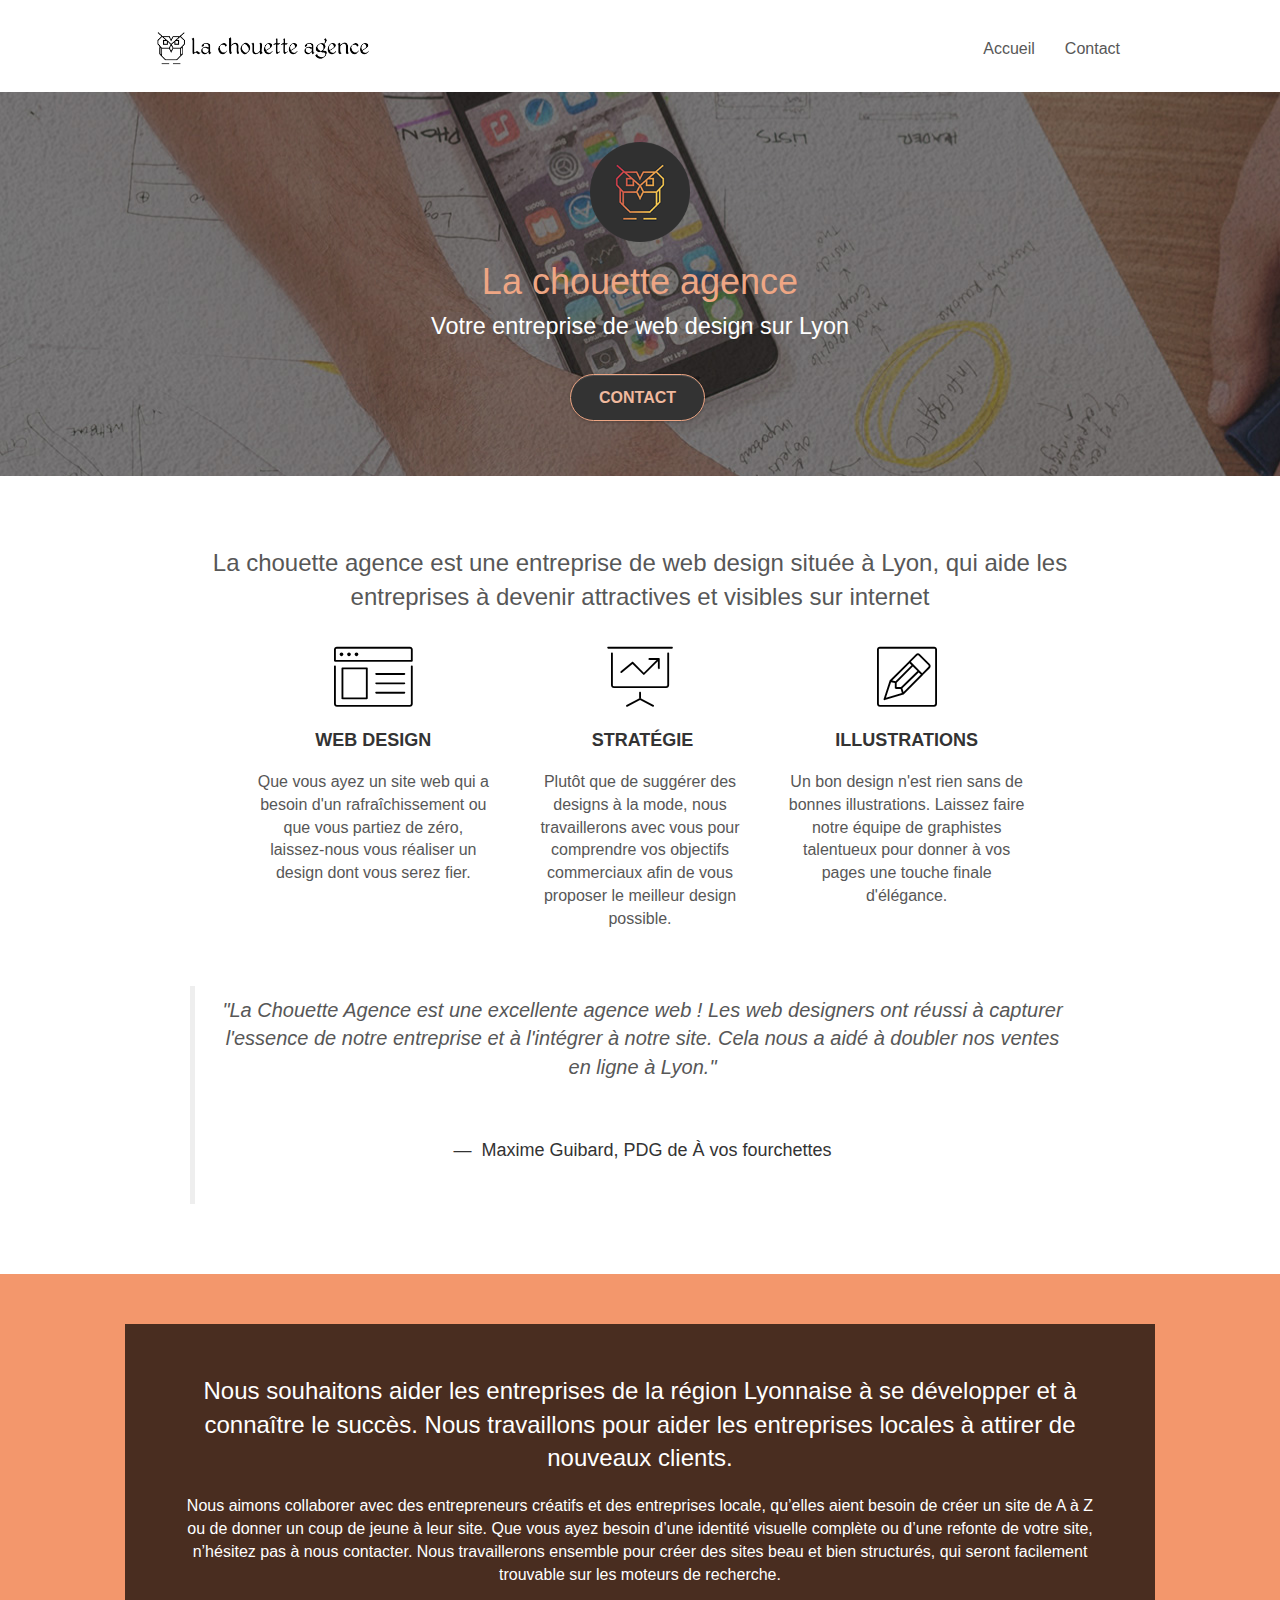
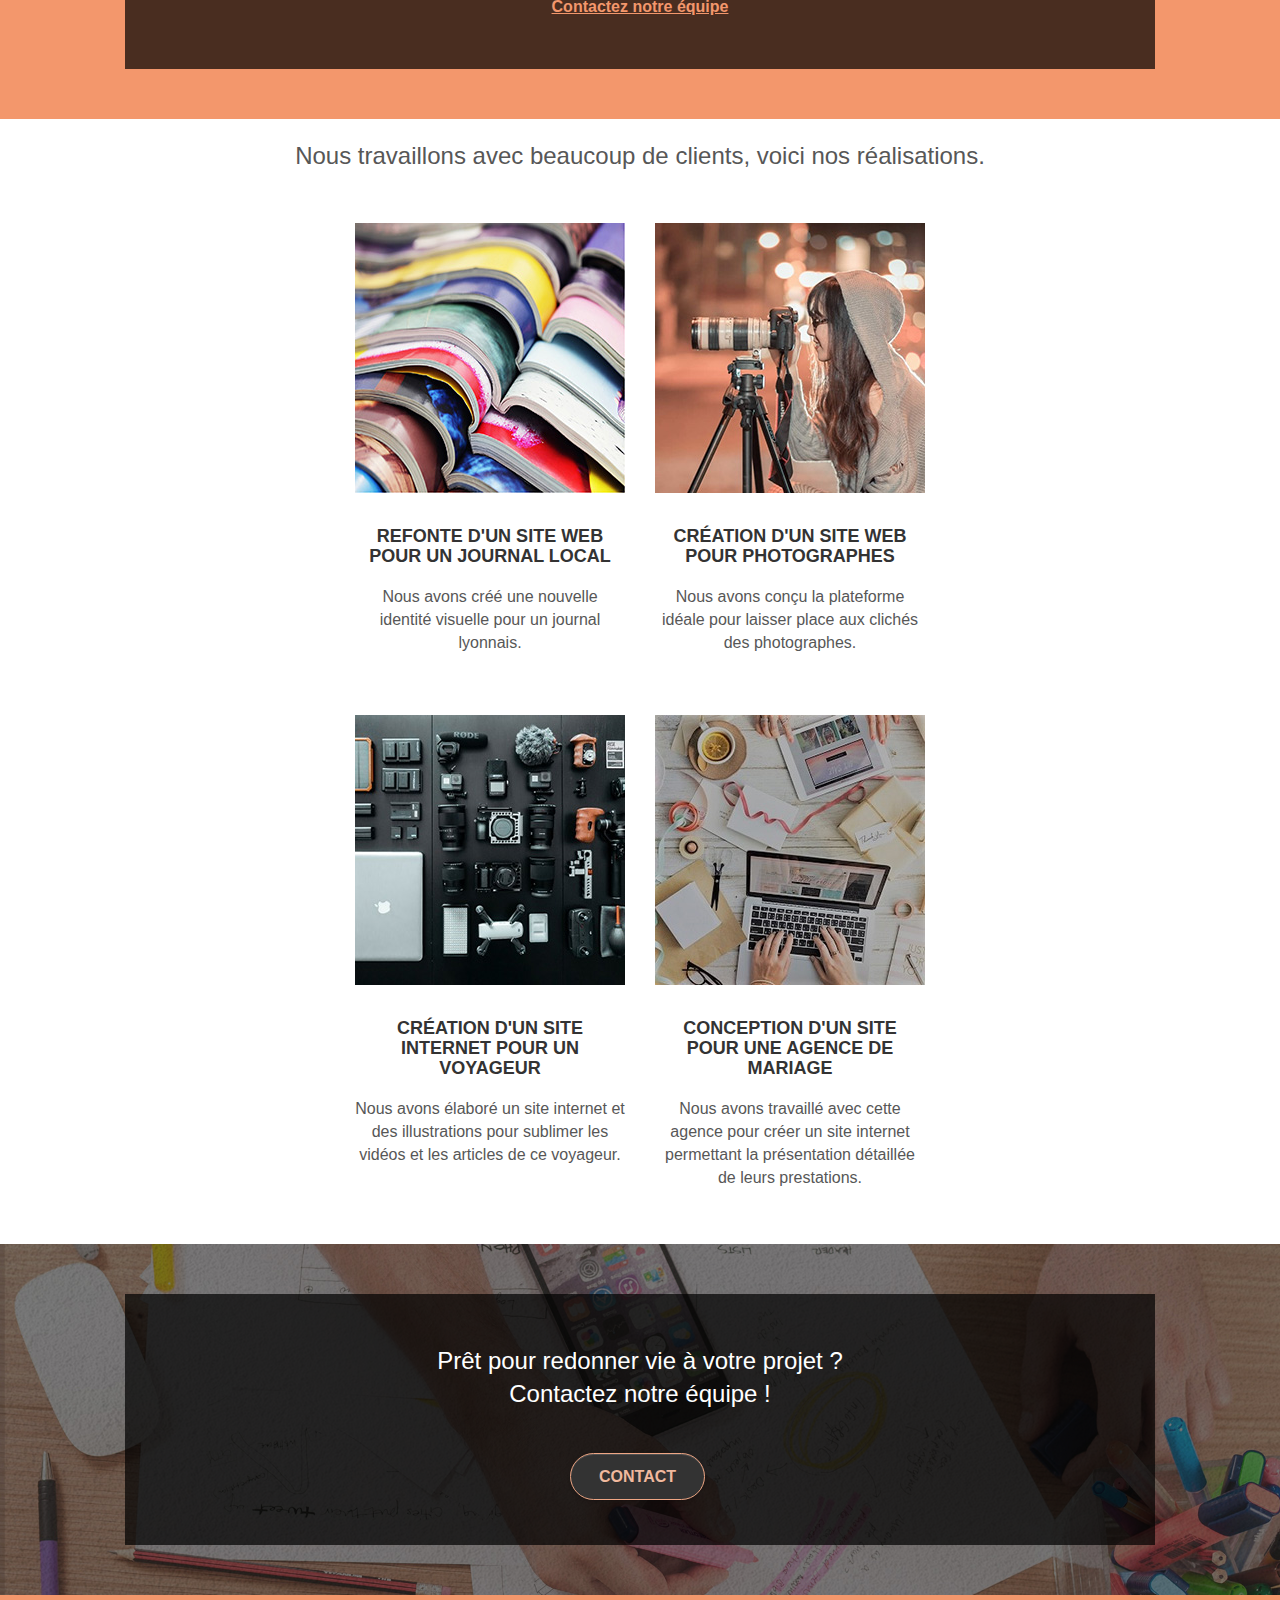
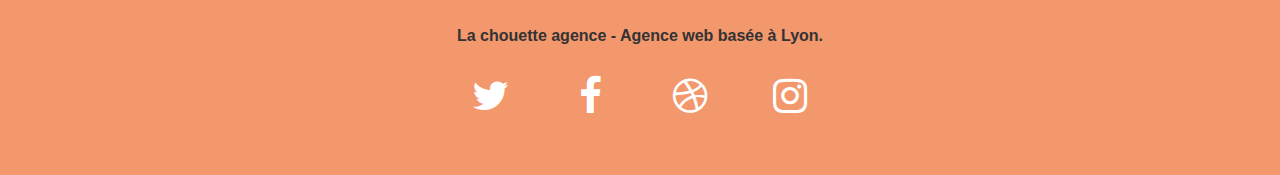
<file: index.html>
<!doctype html>
<html lang="fr">
<head>
    <meta charset="utf-8">
    <meta name="description" content="Votre entreprise web design à lyon - La Chouette Agence vous apporte son expertise en web design pour vos projets ux-ui">
    <meta name="viewport" content="width=device-width, initial-scale=1.0, viewport-fit=cover">
    <link rel="shortcut icon" type="image/png" href="favicon.jpg">  
	<link rel="stylesheet" type="text/css" href="./css/bootstrap.css">
	<link rel="stylesheet" type="text/css" href="style.css">
	<link rel="stylesheet" type="text/css" href="./css/font-awesome.css">
	<link rel="stylesheet" type="text/css" href="./css/et-line.css"> 
    <title>La chouette agence - Entreprise de web design à Lyon</title>
</head>
<body>
	<header>
		<nav class="navbar row">
			<div class="navbar-header">
				<a class="navbar-brand" href="index.html">
					<img src="img/la-chouette-agence.png" alt="Logo La Chouette Agence" height="40" /></a>
					<button id="nav-toggle" type="button" class="ui-navbar-toggle navbar-toggle" data-toggle="collapse" data-target=".navbar-1">
					<span class="sr-only">Menu de navigation</span>
					<span class="icon-bar"></span>
					<span class="icon-bar"></span>
					<span class="icon-bar"></span>
				</button>
			</div>
			<div class="collapse navbar-collapse navbar-1 special-dropdown-nav">
				<ul class="site-navigation nav navbar-nav">
					<li>
						<a href="index.html">Accueil</a>
					</li>
					<li>
						<a href="contact.html">Contact</a>
					</li>
				</ul>
			</div>
		</nav>
	</header>
	<div class="bloc bgc-dark-slate-blue bg-banniere d-bloc bg-t-edge bloc-bg-texture texture-paper b-parallax" id="bloc-1-hero">
		<div class="container bloc-lg">
			<div class="row tight-width-whitespace">
				<div class="col-sm-12">
					<img src="img/logo-la-chouette-agence.png" class="center-block image-resize-mode" width="100" alt="Logo de La Chouette Agence" />
					<h1 class="text-center hero-bloc-text tangerine ">La chouette agence <br><small>Votre entreprise de web design sur Lyon</small> </h1>
					<div class="text-center">
						<a href="contact.html" class="btn btn-lg btn-clean btn-rd cta-hero btn-atomic-tangerine" id="cta-hero">Contact</a>
					</div>
				</div>
			</div>
		</div>
	</div>
	<main class="page-container">
		<section class="bloc bgc-white l-bloc container bloc-md" id="bloc-2-services">
			<h2 class="text-center">La chouette agence est une entreprise de web design située à Lyon, qui aide les entreprises à devenir attractives et visibles sur internet</h2>
			<div class="row voffset-lg med-width-whitespace">
				<div class="col-sm-4">
					<div class="text-center">
						<span class="et-icon-browser   icons icon-lg"></span>
					</div>
					<h3 class="mg-md text-center">Web design</h3>
					<p class="text-center ">
							Que vous ayez un site web qui a besoin d'un rafraîchissement ou que vous partiez de zéro, laissez-nous vous	réaliser un design dont vous serez fier.
					</p>
				</div>
				<div class="col-sm-4">
					<div class="text-center">
						<span class="et-icon-presentation   icons icon-lg"></span>
					</div>
					<h3 class="mg-md text-center">&nbsp;Stratégie</h3>
					<p class="text-center ">
						Plutôt que de suggérer des designs à la	mode, nous travaillerons avec vous pour comprendre vos objectifs commerciaux afin de vous proposer le meilleur design
							possible.
					</p>
				</div>
				<div class="col-sm-4">
					<div class="text-center">
						<span class="et-icon-edit   icons icon-lg"></span>
					</div>
					<h3 class="mg-md text-center">Illustrations</h3>
					<p class="text-center ">Un bon design n'est rien sans de bonnes	illustrations. Laissez faire notre équipe de graphistes talentueux pour	donner à vos pages une touche finale d'élégance.
					</p>
				</div>
			</div>
			<blockquote>
				<p class="text-center quote">
					"La Chouette Agence est une excellente agence web ! Les web designers ont réussi à capturer
					l'essence de notre entreprise et à l'intégrer à notre site. Cela nous a aidé à doubler nos ventes en
					ligne à Lyon."
				</p>
				<footer class="text-center">
					Maxime Guibard, PDG de À vos fourchettes
				</footer>
			</blockquote> 
		</section>
		<section class="bloc tc-white bgc-atomic-tangerine bg-presentation d-bloc bloc-bg-texture texture-paper b-parallax"	id="bloc-3-what-i-do">
			<div class="container bloc-lg">
				<div class="row black-background">
					<div class="col-sm-12">
						<h2 class="mg-md text-center tc-white">
							Nous souhaitons aider les entreprises de la région Lyonnaise à se développer et à connaître	le succès. Nous travaillons pour aider les entreprises locales à attirer de nouveaux clients.
						</h2>
						<p class="text-center white">
							Nous aimons collaborer avec des entrepreneurs créatifs et des entreprises locale, qu’elles aient besoin de créer un site de A à Z ou de donner un coup de jeune à leur site. Que vous ayez besoin d’une identité visuelle complète ou d’une refonte de votre site, n’hésitez pas à nous contacter. Nous travaillerons ensemble pour créer des sites beau et bien structurés, qui seront facilement trouvable sur les moteurs de recherche.
						</p>
						<p class="text-center">
							<a class="ltc-atomic-tangerine bold-link" href="contact.html">
								Contactez notre	équipe
							</a>
						</p>
					</div>
				</div>
			</div>
		</section>
		<section class="bloc bgc-white bg-repeat l-bloc"	id="bloc-4-portfolio">
			<h2 class="text-center">
				Nous travaillons avec beaucoup de clients, voici nos réalisations.
			</h2>
			<div class="row tight-width-whitespace portfolio-row">
				<!-- On enlève les lightbox -->
				<div class="col-sm-6 col-xs-12 text-center">
					<img src="img/refonte-journal.jpg" alt="Refonte du site web d'un journal local" class="img-responsive portfolio-thumb">
					<h3 class="mg-md text-center">Refonte d'un site web pour un journal	local</h3>
					<p class="text-center">Nous avons créé une nouvelle identité visuelle pour un journal lyonnais.</p>
				</div>
				<div class="col-sm-6 col-xs-12 text-center">
					<img src="img/site-web-photographes.jpg" alt="Site web pour photographes" class="img-responsive portfolio-thumb">
					<h3 class="mg-md text-center">Création d'un site web pour photographes</h3>
					<p class="text-center">Nous avons conçu la plateforme idéale pour laisser place aux clichés des	photographes.</p>
				</div>
			</div>
			<div class="row tight-width-whitespace portfolio-row">
				<div class="col-sm-6 col-xs-12 text-center">
					<img src="img/site-internet-voyageur.jpg" alt="Création d'un site internet pour voyageur" class="img-responsive portfolio-thumb">
					<h3 class="mg-md text-center">Création d'un site internet pour un voyageur</h3>
					<p class="text-center">Nous avons élaboré un site internet et des illustrations pour sublimer les vidéos et les articles de ce voyageur.</p>
				</div>
				<div class="col-sm-6 col-xs-12 text-center">
					<img src="img/site-mariage.jpg" alt="Création d'un site web pour agence de mariage" class="img-responsive portfolio-thumb">
					<h3 class="mg-md text-center">Conception d'un site pour une agence de mariage</h3>
					<p class="text-center">Nous avons travaillé avec cette agence pour créer un site internet
						permettant la présentation détaillée de leurs prestations.</p>
				</div>
			</div>
		</section>
		<section class="bloc bgc-dark-slate-blue bg-banniere d-bloc bloc-bg-texture texture-paper"
			id="bloc-5-cta">
			<div class="container bloc-lg">
				<div class="row black-background">
					<h2 class="mg-md text-center tc-white">
						Prêt pour redonner vie à votre projet ?<br>Contactez notre équipe !
					</h2>
					<div class="col-sm-12 text-center">
						<a href="contact.html"	class="btn btn-atomic-tangerine btn-clean btn-rd btn-lg cta-hero">Contact</a>
					</div>
				</div>
			</div>
		</section>
	</main>

	<footer class="bgc-atomic-tangerine d-bloc" id="bloc-8">
		<p class="text-center">
			La chouette agence - Agence web basée à Lyon.
		</p>
		<div class="row row-no-gutters social">
			<div class="col-xs-3 text-center">
				<a class="social" href="https://www.twitter.com" aria-label="Twitter">
					<i class="fa fa-twitter icon-md"></i>
				</a>
			</div>
			<div class="col-xs-3 text-center">
				<a class="social" href="https://www.facebook.com" aria-label="Facebook">
					<i class="fa fa-facebook icon-md"></i>
				</a>
			</div>
			<div class="col-xs-3 text-center">
				<a class="social" href="https://www.dribble.com" aria-label="Dribble">
					<i class="fa fa-dribbble icon-md"></i>
				</a>
			</div>
			<div class="col-xs-3 text-center">
				<a class="social" href="https://www.instagram.com" aria-label="Instagram">
					<i class="fa fa-instagram icon-md"></i>
				</a>
			</div>
		</div>
		<script defer src="./js/jquery-2.1.0.js"></script>
		<script defer src="./js/bootstrap.js"></script>
		<script defer src="./js/blocs.js"></script>
		<script defer src="./js/jquery.touchSwipe.js"></script>
		<script defer src="./js/gmaps.js"></script>
	</footer>

    
</body>
</html>
</file>
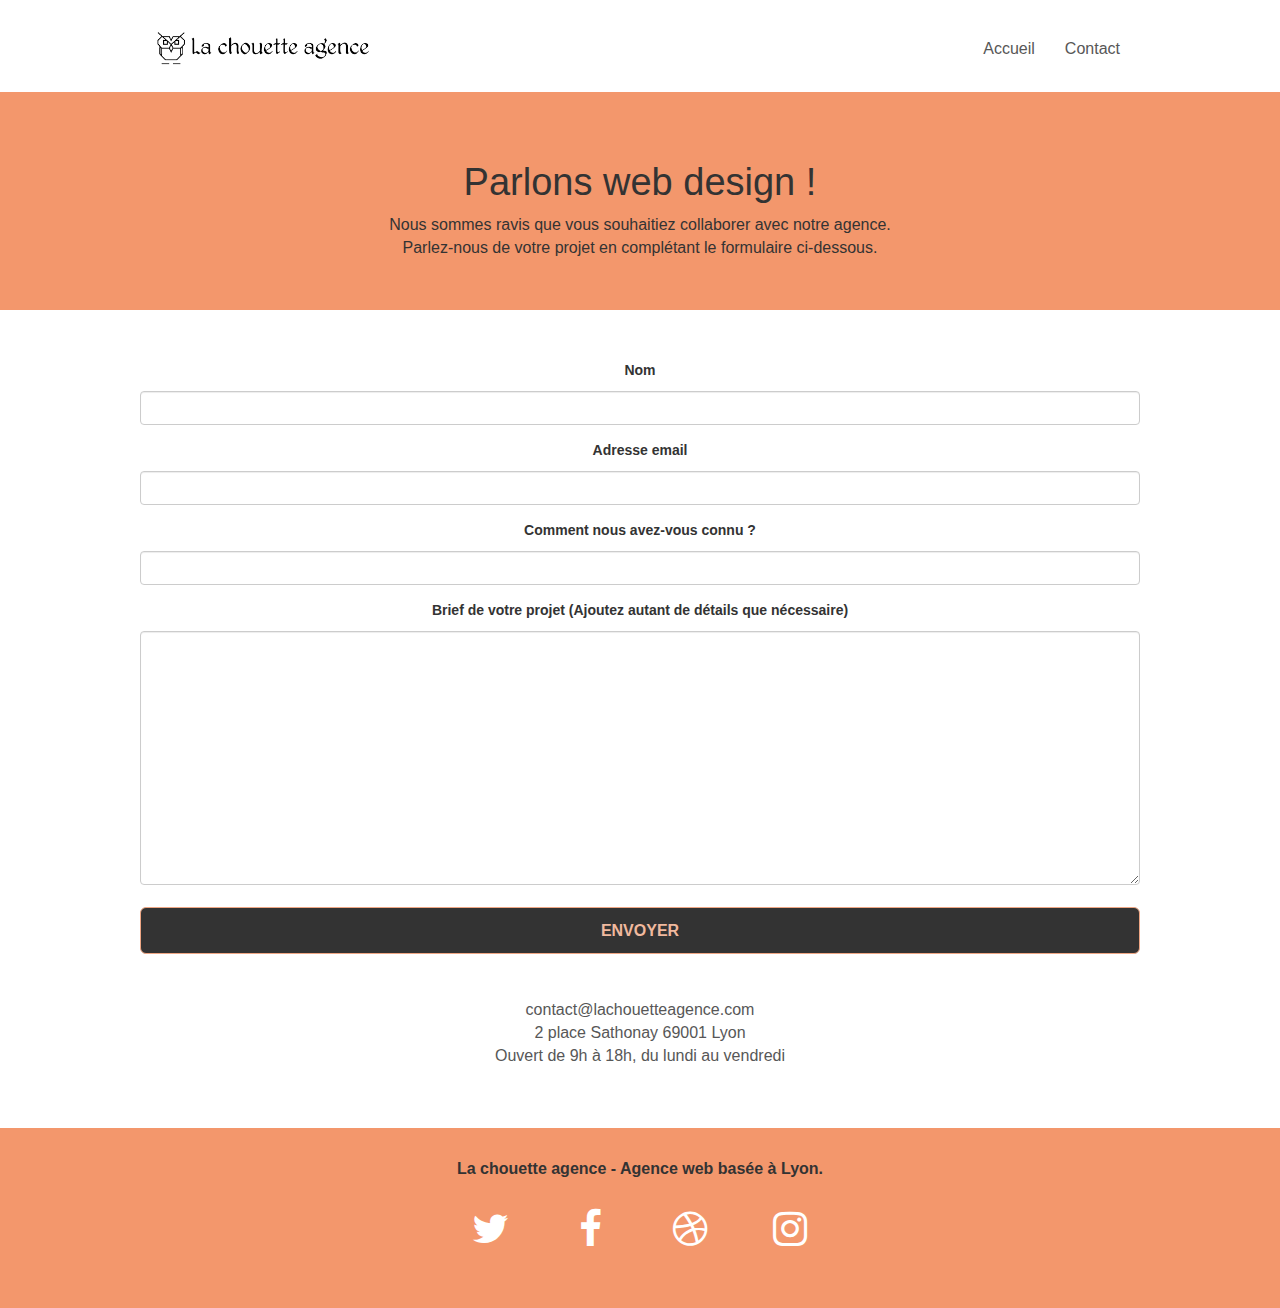
<file: contact.html>
<!doctype html>
<html lang="fr">
<head>
    <meta charset="utf-8">
    <meta name="description" content="">
    <meta name="viewport" content="width=device-width, initial-scale=1.0, viewport-fit=cover">
    <link rel="shortcut icon" type="image/png" href="favicon.jpg">  
	<link rel="stylesheet" type="text/css" href="./css/bootstrap.css">
	<link rel="stylesheet" type="text/css" href="style.css">
	<link rel="stylesheet" type="text/css" href="./css/font-awesome.css">
	<link rel="stylesheet" type="text/css" href="./css/et-line.css"> 
	<title>La chouette agence - Entreprise de web design à Lyon</title>
</head>
<body>
	<!-- On retire les div class keywords (Black hat) et on remet la nav dans le header -->
	<!-- On renomme le lien page2 en page contact -->
	<header>
		<nav class="navbar row">
			<div class="navbar-header">
				<a class="navbar-brand" href="index.html">
					<img src="img/la-chouette-agence.png" alt="Logo La Chouette Agence" height="40" /></a>
					<button id="nav-toggle" type="button" class="ui-navbar-toggle navbar-toggle" data-toggle="collapse" data-target=".navbar-1">
					<span class="sr-only">Menu de navigation</span>
					<span class="icon-bar"></span>
					<span class="icon-bar"></span>
					<span class="icon-bar"></span>
				</button>
			</div>
			<div class="collapse navbar-collapse navbar-1 special-dropdown-nav">
				<ul class="site-navigation nav navbar-nav">
					<li>
						<a href="index.html">Accueil</a>
					</li>
					<li>
						<a href="contact.html">Contact</a>
					</li>
				</ul>
			</div>
		</nav>
	</header>
	<main>
		<section class="bloc bg-dots-bg bg-repeat bgc-atomic-tangerine d-bloc bloc-bg-texture texture-paper" id="bloc-6">
			<div class="container bloc-lg">
				<div class="row">
					<div class="col-sm-12">
						<h1 class="text-center hero-bloc-text tc-black">
							Parlons web design !
						</h1>
						<p class="text-center mg-lg tc-black tight-width-whitespace">
							Nous sommes ravis que vous souhaitiez collaborer avec notre agence.<br>
							Parlez-nous de votre projet en complétant le formulaire ci-dessous.
						</p>
					</div>
				</div>
			</div>
		</section>
		<div class="bloc bgc-white l-bloc" id="bloc-7">
			<div class="container bloc-lg">
				<div class="row">
					<div class="col-sm-12 text-center">
						<form id="form_1">
							<div class="form-group">
								<label class="label" for="name">
									Nom
								</label>
								<input id="name" class="form-control" required />
							</div>
							<div class="form-group">
								<label class="label" for="email">
									Adresse email
								</label>
								<input id="email" class="form-control" type="email" required />
							</div>
							<div class="form-group">
								<label class="label" for="input_504">
									Comment nous avez-vous connu ?
								</label>
								<input class="form-control" type="email" required id="input_504" />
							</div>
							<div class="form-group">
								<label class="label" for="message">
									Brief de votre projet (Ajoutez autant de détails que nécessaire)
								</label>
								<textarea id="message" class="form-control" rows="12" cols="50" required></textarea>
							</div> 
							<button class="bloc-button btn btn-lg btn-block cta-hero btn-atomic-tangerine" type="submit">
								Envoyer
							</button>
						</form>
					</div>
					<div class="col-sm-12 text-center contact">
						<p>
							contact@lachouetteagence.com<br>2 place Sathonay 69001 Lyon<br>Ouvert de 9h à 18h, du lundi au vendredi<br>
						</p>
					</div>
				</div>
			</div>
		</div>
		<a class="bloc-button btn btn-d scrollToTop" onclick="scrollToTarget('1')"><span class="fa fa-chevron-up"></span></a>
	</main>
	<footer class="bgc-atomic-tangerine d-bloc" id="bloc-8">
		<p class="text-center">
			La chouette agence - Agence web basée à Lyon.
		</p>
		<div class="row row-no-gutters social">
			<div class="col-xs-3 text-center">
				<a class="social" href="https://www.twitter.com" aria-label="Twitter">
					<i class="fa fa-twitter icon-md"></i>
				</a>
			</div>
			<div class="col-xs-3 text-center">
				<a class="social" href="https://www.facebook.com" aria-label="Facebook">
					<i class="fa fa-facebook icon-md"></i>
				</a>
			</div>
			<div class="col-xs-3 text-center">
				<a class="social" href="https://www.dribble.com" aria-label="Dribble">
					<i class="fa fa-dribbble icon-md"></i>
				</a>
			</div>
			<div class="col-xs-3 text-center">
				<a class="social" href="https://www.instagram.com" aria-label="Instagram">
					<i class="fa fa-instagram icon-md"></i>
				</a>
			</div>
		</div>
		<script defer src="./js/jquery-2.1.0.js"></script>
		<script defer src="./js/bootstrap.js"></script>
		<script defer src="./js/blocs.js"></script>
		<script defer src="./js/jquery.touchSwipe.js"></script>
		<script defer src="./js/gmaps.js"></script>
	</footer>


</body>
</html>
</file>
<file: style.css>
body {
    margin: 0;
    padding: 0;
    background: #FFF;
    overflow-x: hidden;
    -webkit-font-smoothing: antialiased;
    -moz-osx-font-smoothing: grayscale;
}

a,
button {
    transition: all .3s ease-in-out;
    outline: none;
}

a:hover {
    text-decoration: none;
    cursor: pointer;
}

.tangerine {
    color: #eea684;
}

blockquote{
    margin-top: 5vh;
}
blockquote .quote {
    font-size: 20px;
    font-style: italic;
    margin-bottom: 3vh;
}
blockquote footer {
    color: #333333;
    font-size: 18px;
}

footer{
    padding: 30px;;
}

footer p{
    color:#333333;
    font-weight:bold;
}

.label {
    color:#333; 
    font-weight:700;
    font-size:14px;
    margin-bottom: 10px;
    display: block;
}

#page-loading-blocs-notifaction {
    position: fixed;
    top: 0;
    bottom: 0;
    width: 100%;
    z-index: 100000;
    background: #FFFFFF url("img/pageload-spinner.gif") no-repeat center center;
}

h1 small{
    color:#ffffff;
}

.bloc {
    width: 100%;
    clear: both;
    background: 50% 50% no-repeat;
    padding: 0 50px;
    -webkit-background-size: cover;
    -moz-background-size: cover;
    -o-background-size: cover;
    background-size: cover;
    position: relative;
}


.bloc .container {
    padding-left: 0;
    padding-right: 0;
}

.bloc-lg {
    padding: 50px;
}

.bloc-md {
    padding: 50px;
}

.bloc-sm {
    padding: 20px 50px;
}

.bg-center,
.bg-l-edge,
.bg-r-edge,
.bg-t-edge,
.bg-b-edge,
.bg-tl-edge,
.bg-bl-edge,
.bg-tr-edge,
.bg-br-edge,
.bg-repeat {
    -webkit-background-size: auto;
    -moz-background-size: auto;
    -o-background-size: auto;
    background-size: auto;
}

.bg-repeat {
    background: repeat;
}

.bg-t-edge {
    background: top no-repeat;
}

.bloc-bg-texture::before {
    content: "";
    background-size: 2px 2px;
    position: absolute;
    top: 0;
    bottom: 0;
    left: 0;
    right: 0;
}

/* .texture-paper::before {
    background: url("img/texture-paper.png");
    background-size: 280px 280px;
} */

.b-parallax {
    background-attachment: fixed;
}

.d-bloc {
    color: rgba(255, 255, 255, .7);
}

.d-bloc button:hover {
    color: rgba(255, 255, 255, .9);
}

.d-bloc .icon-round,
.d-bloc .icon-square,
.d-bloc .icon-rounded,
.d-bloc .icon-semi-rounded-a,
.d-bloc .icon-semi-rounded-b {
    border-color: rgba(255, 255, 255, .9);
}

.d-bloc .divider-h span {
    border-color: rgba(255, 255, 255, .2);
}

/* .d-bloc .a-btn,
.d-bloc .navbar a,
.d-bloc .navbar-brand,
.d-bloc a .icon-sm,
.d-bloc a .icon-md,
.d-bloc a .icon-lg,
.d-bloc a .icon-xl,
.d-bloc h1 a,
.d-bloc h2 a,
.d-bloc h3 a,
.d-bloc h4 a,
.d-bloc h5 a,
.d-bloc h6 a,
.d-bloc p a {
    color: rgba(255, 255, 255, .6);
}

.d-bloc .a-btn:hover,
.d-bloc .navbar a:hover,
.d-bloc .navbar-brand:hover,
.d-bloc a:hover .icon-sm,
.d-bloc a:hover .icon-md,
.d-bloc a:hover .icon-lg,
.d-bloc a:hover .icon-xl,
.d-bloc h1 a:hover,
.d-bloc h2 a:hover,
.d-bloc h3 a:hover,
.d-bloc h4 a:hover,
.d-bloc h5 a:hover,
.d-bloc h6 a:hover,
.d-bloc p a:hover {
    color: rgba(255, 255, 255, 1);
} */

.d-bloc .navbar-toggle .icon-bar {
    background: rgba(255, 255, 255, 1);
}

.d-bloc .btn-wire,
.d-bloc .btn-wire:hover {
    color: rgba(255, 255, 255, 1);
    border-color: rgba(255, 255, 255, 1);
}

.d-bloc .panel {
    color: rgba(0, 0, 0, .5);
}

.d-bloc .panel button:hover {
    color: rgba(0, 0, 0, .7);
}

.d-bloc .panel icon {
    border-color: rgba(0, 0, 0, .7);
}

.d-bloc .panel .divider-h span {
    border-color: rgba(0, 0, 0, .1);
}

.d-bloc .panel .a-btn {
    color: rgba(0, 0, 0, .6);
}

.d-bloc .panel .a-btn:hover {
    color: rgba(0, 0, 0, 1);
}

.d-bloc .panel .btn-wire,
.d-bloc .panel .btn-wire:hover {
    color: rgba(0, 0, 0, .7);
    border-color: rgba(0, 0, 0, .3);
}

.d-bloc .panel,
.l-bloc {
    color: rgba(0, 0, 0, .5);
}

.d-bloc .panel button:hover,
.l-bloc button:hover {
    color: rgba(0, 0, 0, .7);
}

.l-bloc .icon-round,
.l-bloc .icon-square,
.l-bloc .icon-rounded,
.l-bloc .icon-semi-rounded-a,
.l-bloc .icon-semi-rounded-b {
    border-color: rgba(0, 0, 0, .7);
}

.d-bloc .panel .divider-h span,
.l-bloc .divider-h span {
    border-color: rgba(0, 0, 0, .1);
}

/* .d-bloc .panel .a-btn,
.l-bloc .a-btn,
.l-bloc .navbar a,
.l-bloc .navbar-brand,
.l-bloc a .icon-sm,
.l-bloc a .icon-md,
.l-bloc a .icon-lg,
.l-bloc a .icon-xl,
.l-bloc h1 a,
.l-bloc h2 a,
.l-bloc h3 a,
.l-bloc h4 a,
.l-bloc h5 a,
.l-bloc h6 a,
.l-bloc p a {
    color: rgba(0, 0, 0, .6);
} */

/* .d-bloc .panel .a-btn:hover,
.l-bloc .a-btn:hover,
.l-bloc .navbar a:hover,
.l-bloc .navbar-brand:hover,
.l-bloc a:hover .icon-sm,
.l-bloc a:hover .icon-md,
.l-bloc a:hover .icon-lg,
.l-bloc a:hover .icon-xl,
.l-bloc h1 a:hover,
.l-bloc h2 a:hover,
.l-bloc h3 a:hover,
.l-bloc h4 a:hover,
.l-bloc h5 a:hover,
.l-bloc h6 a:hover,
.l-bloc p a:hover {
    color: rgba(0, 0, 0, 1);
} */

.l-bloc .navbar-toggle .icon-bar {
    color: rgba(0, 0, 0, .6);
}

.d-bloc .panel .btn-wire,
.d-bloc .panel .btn-wire:hover,
.l-bloc .btn-wire,
.l-bloc .btn-wire:hover {
    color: rgba(0, 0, 0, .7);
    border-color: rgba(0, 0, 0, .3);
}

.voffset {
    margin-top: 30px;
}

.voffset-lg {
    margin-top: 80px;
}

.row-no-gutters {
    margin-right: 0;
    margin-left: 0;
}

.row.row-no-gutters > [class^="col-"],
.row.row-no-gutters > [class*=" col-"] {
    padding-right: 0;
    padding-left: 0;
}

#bloc-1-hero h1 {
    font-size: 36px;
}

.navbar {
    margin: 20px auto;
    z-index: 1;
    max-width: 1000px;
}

.navbar-brand {
    height: auto;
    padding: 3px 15px;
    font-size: 25px;
    font-weight: normal;
    font-weight: 600;
    line-height: 44px;
}

.navbar-brand img {
    max-height: 200px;
    margin: 0 5px 0 0;
    display: inline;
}

.navbar-brand img[src$=svg] {
    min-width: 100px;
}

.nav-center .navbar-brand img {
    margin: 0;
}

.navbar .nav {
    padding-top: 2px;
    margin-right: -16px;
    float: right;
    z-index: 1;
}

.nav > li {
    float: left;
    margin-top: 4px;
    font-size: 16px;
}

.navbar-nav .open .dropdown-menu > li > a {
    text-align: inherit;
}

.nav > li a:hover,
.nav > li a:focus {
    background: #dddddd;
}

.navbar-toggle {
    margin: 10px 10px 0 0;
    border: 0px;
}

.navbar-toggle:hover {
    background: transparent;
}

.navbar-toggle .icon-bar {
    background-color: rgba(0, 0, 0, .5);
    width: 26px;
}

.nav-invert .navbar .nav {
    float: left;
}

.nav-invert .navbar-header,
.nav-invert .navbar-brand {
    float: right;
    position: relative;
    z-index: 2;
}

@media (min-width: 768px) {
    .site-navigation {
        position: absolute;
        top: 50%;
        right: 20px;
        transform: translate(0, -50%);
        -webkit-transform: translateY(-50%);
    }
    .nav > li .dropdown-menu a,
    .nav > li .dropdown-menu a:hover {
        color: #484848;
    }
    .nav-invert .site-navigation {
        left: 0;
        right: 0;
    }
    .nav-center {
        text-align: center;
    }
    .nav-center .navbar-header {
        width: 100%;
    }
    .nav-center .navbar-header,
    .nav-center .navbar-brand,
    .nav-center .nav > li {
        float: none;
        display: inline-block;
    }
    .nav-center .site-navigation {
        position: relative;
        width: 100%;
        right: 0;
        margin-right: 0px;
        margin-top: 20px;
    }
    .nav-center.mini-nav .navbar-toggle {
        float: none;
        margin: 10px auto 0;
    }
}

.nav > li > .dropdown a {
    background: none;
    display: block;
    padding: 14px 15px;
}

nav .caret {
    margin: 0 5px;
}

.dropdown-menu .dropdown-menu {
    top: -8px;
    left: 100%;
}

.dropdown-menu .dropmenu-flow-right {
    top: 100%;
    left: 0;
    margin-left: -1px;
    border-top-left-radius: 0;
    border-top-right-radius: 0;
}

.dropdown-menu .dropdown span {
    border: 4px solid black;
    border-top-color: transparent;
    border-right-color: transparent;
    border-bottom-color: transparent;
    margin: 6px -5px 0 0;
    float: right;
}

.mg-md {
    margin-top: 10px;
    margin-bottom: 20px;
}

.mg-lg {
    margin-top: 10px;
    margin-bottom: 40px;
}

.btn {
    margin: 0 5px 5px 0;
}

.btn.pull-right {
    margin: 0 0 5px 5px;
}

.btn-d,
.btn-d:hover,
.btn-d:focus {
    color: #FFF;
    background: rgba(0, 0, 0, .3);
}

button {
    outline: none;
}

.btn-rd {
    border-radius: 40px;
}

.btn-clean {
    border: 1px solid rgba(0, 0, 0, .08);
    border-bottom-color: rgba(0, 0, 0, .1);
    text-shadow: 0 1px 0 rgba(0, 0, 1, .1);
    box-shadow: 0 1px 3px rgba(0, 0, 1, .25), inset 0 1px 0 0 rgba(255, 255, 255, .15);
}

.icon-md {
    font-size: 30px;
}

.icon-lg {
    font-size: 60px;
}

.sm-shadow {
    text-shadow: 0 1px 2px rgba(0, 0, 0, .3);
}

.panel-sq,
.panel-sq .panel-heading,
.panel-sq .panel-footer {
    border-radius: 0;
}

.panel-rd {
    border-radius: 30px;
}

.panel-rd .panel-heading {
    border-radius: 29px 29px 0 0;
}

.panel-rd .panel-footer {
    border-radius: 0 0 29px 29px;
}

.contact {
    margin-top: 40px;;
}

.scrollToTop {
    width: 40px;
    height: 40px;
    position: fixed;
    bottom: 20px;
    right: 20px;
    opacity: 0;
    z-index: 500;
    transition: all .3s ease-in-out;
}

.scrollToTop span {
    margin-top: 6px;
}

.showScrollTop {
    font-size: 14px;
    opacity: 1;
}

a[data-lightbox] {
    position: relative;
    display: block;
    text-align: center;
}

a[data-lightbox]:hover::before {
    content: "+";
    font-family: "HelveticaNeue-Light", "Helvetica Neue Light", "Helvetica Neue", Helvetica, Arial;
    font-size: 32px;
    width: 50px;
    height: 50px;
    margin-left: -25px;
    border-radius: 50%;
    background: rgba(0, 0, 0, .6);
    color: #FFF;
    font-weight: 100;
    z-index: 1;
    position: absolute;
    top: 50%;
    transform: translateY(-50%);
    -webkit-transform: translateY(-50%);
}

a[data-lightbox]:hover img {
    opacity: 0.6;
    -webkit-animation-fill-mode: none;
    animation-fill-mode: none;
}

#lightbox-modal {
    display: flex;
    align-items: center;
}

#lightbox-modal .modal-dialog {
    width: 90%;
    max-width: 900px;
    margin: 0 auto 0;
}

#lightbox-modal .modal-dialog img {
    max-height: 90vh;
    margin: 0 auto;
}

.lightbox-caption {
    padding: 20px;
    color: #FFF;
    background: rgba(0, 0, 0, .5);
    position: absolute;
    left: 15px;
    right: 15px;
    bottom: 5px;
}

.close-lightbox {
    color: #FFF;
    font-size: 30px;
    position: absolute;
    top: 20px;
    right: 20px;
    z-index: 20;
    background: rgba(0, 0, 0, .5);
    border: none;
    line-height: 30px;
    padding: 0 9px 5px;
    opacity: 0.3;
}

.close-lightbox:hover,
.next-lightbox:hover,
.prev-lightbox:hover {
    opacity: 1.0;
    color: #FFF;
}

.next-lightbox,
.prev-lightbox {
    font-size: 20px;
    color: rgba(255, 255, 255, .9);
    background: rgba(0, 0, 0, .5);
    transition: all .2s ease-in-out;
    position: absolute;
    top: 45%;
    z-index: 1;
    opacity: 0.4;
}

.next-lightbox {
    padding: 6px 8px 1px 13px;
    right: 25px;
}

.prev-lightbox {
    padding: 6px 13px 1px 10px;
    left: 25px;
}

.snapshot-lb .modal-body {
    padding-bottom: 45px;
}

.snapshot-lb .lightbox-caption {
    padding: 0;
    color: rgba(0, 0, 0, .5);
    background: none;
}

h1,
h2,
h3,
h4,
h5,
h6,
p,
label,
.btn,
a {
    font-family: "helvetica";
    font-weight: 400;
    color: #575757;
}

.container {
    max-width: 1000px;
}

.hero-bloc-text {
    font-size: 38px;
}

.hero-bloc-text-sub {
    font-size: 36px;
}

.statement-bloc-text {
    line-height: 26px;
    font-style: italic;
    font-size: 20px;
    text-align: center;
    font-weight: lighter;
    max-width: 520px;
    margin: auto auto auto auto;
}

p {
    font-size: 16px;
}

.tight-width-whitespace {
    max-width: 600px;
    margin: auto auto auto auto;
}

.h1 {
    font-size: 20px;
    font-family: "Open Sans";
}

.cta-hero {
    margin-top: 22px;
    color: #FFFFFF;
    text-transform: uppercase;
    padding: 12px 28px 12px 28px;
    font-size: 16px;
    font-weight: 700;
}

.social {
    max-width: 400px;
    margin:20px auto;
    color:#ffffff;
    font-size:40px;
}

.social:hover{
    color:#333333;
}

h2 {
    font-size: 24px;
    line-height: 1.4em;
}

h3 {
    font-size: 18px;
    text-transform: uppercase;
    font-weight: 700;
    color: #333333;
}

.med-width-whitespace {
    max-width: 800px;
    margin: auto auto auto auto;
    box-shadow: 0px 0px 0px #000000;
}

h1 {
    color: #333333;
}

h4 {
    color: #333333;
}

.icons {
    margin-bottom: 14px;
    margin-top: 24px;
    color:#000000;
}

.white {
    color: #FFFFFF;
}

.portfolio-thumb {
    margin-bottom: 24px;
    display: inline;
}

.portfolio-row {
    margin-bottom: 44px;
    margin-top: 50px;
}

.avatar {
    box-shadow: 0px 4px 9px rgba(0, 0, 0, 0.3);
}

.black-background {
    background-color: rgba(0, 0, 0, 0.7);
    padding: 40px;
}

.bold-link {
    font-weight: 900;
    text-decoration: underline;
}

.bgc-white {
    background-color: #FFFFFF;
}

.bgc-dark-slate-blue {
    background-color: #364577;
}

.bgc-atomic-tangerine {
    background-color: #F3976C;
}

.tc-white {
    color: #ffffff;
}

.tc-black {
    color: #333333;
}

.btn-atomic-tangerine {
    background: #333333;
    color: #f0b99e;
    border-color: #eea684;
}

.btn-atomic-tangerine:hover {
    background: #eea684;
    color: #000000;
}

.ltc-white {
    color: #FFFFFF;
}

.ltc-white:hover {
    color: #cccccc;
}

.ltc-atomic-tangerine {
    color: #F3976C;
}

.ltc-atomic-tangerine:hover {
    color: #c27956;
    text-decoration: none;
}

.icon-dark-slate-blue {
    color: #364577;
    border-color: #364577;
}


.bg-banniere {
    background-image: url("img/la-chouette-agence-banniere.jpg");
}

.bg-presentation {
    background-image: url("img/image-de-presentation.jpg");
}

@media (max-width: 1024px) {
    .bloc {
        padding-left: 20px;
        padding-right: 20px;
    }
    .bloc.full-width-bloc,
    .bloc-tile-2.full-width-bloc .container,
    .bloc-tile-3.full-width-bloc .container,
    .bloc-tile-4.full-width-bloc .container {
        padding-left: 0;
        padding-right: 0;
    }
}

@media (max-width: 992px) and (min-width: 768px) {
    .navbar .nav {
        max-width: 80%
    }
    .nav-center.navbar .nav {
        max-width: 100%
    }
}

@media only screen and (min-width: 768px) and (max-width: 1024px) and (orientation: landscape) {
    .b-parallax {
        background-attachment: scroll;
    }
}

@media only screen and (min-width: 1024px) and (max-width: 1366px) and (-webkit-min-device-pixel-ratio: 1.5) {
    .b-parallax {
        background-attachment: scroll;
    }
}

@media (max-width: 991px) {
    .container {
        width: 100%;
    }
    .b-parallax {
        background-attachment: scroll;
    }
    .page-container,
    #hero-bloc {
        overflow-x: hidden;
        position: relative;
    }
    .bloc {
        /* padding-left: constant(safe-area-inset-left);
        padding-right: constant(safe-area-inset-right); */
    }
    .bloc-group,
    .bloc-group .bloc {
        display: block;
        width: 100%;
    }
    .bloc-fill-screen .fill-bloc-top-edge,
    .bloc-fill-screen .fill-bloc-bottom-edge {
        padding: 0 20px;
        /* padding-left: constant(safe-area-inset-left);
        padding-right: constant(safe-area-inset-right); */
    }
}

@media (max-width: 767px) {
    .page-container {
        overflow-x: hidden;
        position: relative;
    }
    h1,
    h2,
    h3,
    h4,
    h5,
    h6,
    p,
    #disqus_thread {
        padding-left: 10px;
        padding-right: 10px;
    }
    .b-parallax {
        background-attachment: scroll;
    }
    .navbar .nav {
        padding-top: 0;
        border-top: 1px solid rgba(0, 0, 0, .2);
        float: none;
    }
    .navbar.row {
        margin-left: 0;
        margin-right: 0;
    }
    .site-navigation {
        position: inherit;
        transform: none;
        -webkit-transform: none;
        -ms-transform: none;
    }
    .nav > li {
        margin-top: 0;
        border-bottom: 1px solid rgba(0, 0, 0, .1);
        background: rgba(0, 0, 0, .05);
        text-align: left;
        padding-left: 15px;
        width: 100%;
    }
    .nav > li:hover {
        background: rgba(0, 0, 0, .08);
    }
    .dropdown .dropdown a .caret {
        float: none;
        margin: 5px 0 0 10px;
        border: 4px solid black;
        border-bottom-color: transparent;
        border-right-color: transparent;
        border-left-color: transparent;
    }
    #hero-bloc .navbar .nav {
        background: rgba(0, 0, 0, .8);
    }
    #hero-bloc .navbar .nav a {
        color: rgba(255, 255, 255, .6);
    }
    .hero {
        padding: 50px 0;
    }
    .hero-nav {
        left: -1px;
        right: -1px;
    }
    .navbar-collapse {
        padding: 0;
        overflow-x: hidden;
        -webkit-box-shadow: none;
        box-shadow: none;
    }
    .navbar-brand img {
        max-height: 40px;
        width: auto;
    }
    .nav-invert .navbar-header {
        float: none;
        width: 100%;
    }
    .nav-invert .navbar-toggle {
        float: left;
        margin-left: 10px;
    }
    .bloc {
        padding-left: 0;
        padding-right: 0;
    }
    .bloc-xxl,
    .bloc-xl,
    .bloc-lg {
        padding: 40px 0;
    }
    .bloc-sm,
    .bloc-md {
        padding-left: 0;
        padding-right: 0;
    }
    .bloc-tile-2 .container,
    .bloc-tile-3 .container,
    .bloc-tile-4 .container,
    .bloc-fill-screen .fill-bloc-top-edge,
    .bloc-fill-screen .fill-bloc-bottom-edge {
        padding-left: 0;
        padding-right: 0;
    }
    .a-block {
        padding: 0 10px;
    }
    .btn-dwn {
        display: none;
    }
    .voffset {
        margin-top: 5px;
    }
    .voffset-md {
        margin-top: 20px;
    }
    .voffset-lg {
        margin-top: 30px;
    }
    form {
        padding: 5px;
    }
    .close-lightbox {
        display: inline-block;
    }
    .blocsapp-device-iphone5 {
        background-size: 216px 425px;
        padding-top: 60px;
        width: 216px;
        height: 425px;
    }
    .blocsapp-device-iphone5 img {
        width: 180px;
        height: 320px;
    }
}

@media (max-width: 400px) {
    .bloc {
        padding-left: 0;
        padding-right: 0;
    }
}

@media (max-width: 767px) {
    .bloc-mob-center-text {
        text-align: center;
    }
}
</file>
<file: css/et-line.css>
@font-face {
    font-family: et-line;
    src: url(../fonts/et-line.eot);
    src: url(../fonts/et-line.eot?#iefix) format('embedded-opentype'), url(../fonts/et-line.woff) format('woff'), url(../fonts/et-line.ttf) format('truetype'), url(../fonts/et-line.svg#et-line) format('svg');
    font-weight: 400;
    font-style: normal
}

.et-icon-adjustments,
.et-icon-alarmclock,
.et-icon-anchor,
.et-icon-aperture,
.et-icon-attachment,
.et-icon-bargraph,
.et-icon-basket,
.et-icon-beaker,
.et-icon-bike,
.et-icon-book-open,
.et-icon-briefcase,
.et-icon-browser,
.et-icon-calendar,
.et-icon-camera,
.et-icon-caution,
.et-icon-chat,
.et-icon-circle-compass,
.et-icon-clipboard,
.et-icon-clock,
.et-icon-cloud,
.et-icon-compass,
.et-icon-desktop,
.et-icon-dial,
.et-icon-document,
.et-icon-documents,
.et-icon-download,
.et-icon-dribbble,
.et-icon-edit,
.et-icon-envelope,
.et-icon-expand,
.et-icon-facebook,
.et-icon-flag,
.et-icon-focus,
.et-icon-gears,
.et-icon-genius,
.et-icon-gift,
.et-icon-global,
.et-icon-globe,
.et-icon-googleplus,
.et-icon-grid,
.et-icon-happy,
.et-icon-hazardous,
.et-icon-heart,
.et-icon-hotairballoon,
.et-icon-hourglass,
.et-icon-key,
.et-icon-laptop,
.et-icon-layers,
.et-icon-lifesaver,
.et-icon-lightbulb,
.et-icon-linegraph,
.et-icon-linkedin,
.et-icon-lock,
.et-icon-magnifying-glass,
.et-icon-map,
.et-icon-map-pin,
.et-icon-megaphone,
.et-icon-mic,
.et-icon-mobile,
.et-icon-newspaper,
.et-icon-notebook,
.et-icon-paintbrush,
.et-icon-paperclip,
.et-icon-pencil,
.et-icon-phone,
.et-icon-picture,
.et-icon-pictures,
.et-icon-piechart,
.et-icon-presentation,
.et-icon-pricetags,
.et-icon-printer,
.et-icon-profile-female,
.et-icon-profile-male,
.et-icon-puzzle,
.et-icon-quote,
.et-icon-recycle,
.et-icon-refresh,
.et-icon-ribbon,
.et-icon-rss,
.et-icon-sad,
.et-icon-scissors,
.et-icon-scope,
.et-icon-search,
.et-icon-shield,
.et-icon-speedometer,
.et-icon-strategy,
.et-icon-streetsign,
.et-icon-tablet,
.et-icon-target,
.et-icon-telescope,
.et-icon-toolbox,
.et-icon-tools,
.et-icon-tools-2,
.et-icon-trophy,
.et-icon-tumblr,
.et-icon-twitter,
.et-icon-upload,
.et-icon-video,
.et-icon-wallet,
.et-icon-wine {
    font-family: et-line;
    /* speak: none; */
    font-style: normal;
    font-weight: 400;
    font-variant: normal;
    text-transform: none;
    line-height: 1;
    -webkit-font-smoothing: antialiased;
    -moz-osx-font-smoothing: grayscale;
    display: inline-block
}

.et-icon-mobile:before {
    content: "\e000"
}

.et-icon-laptop:before {
    content: "\e001"
}

.et-icon-desktop:before {
    content: "\e002"
}

.et-icon-tablet:before {
    content: "\e003"
}

.et-icon-phone:before {
    content: "\e004"
}

.et-icon-document:before {
    content: "\e005"
}

.et-icon-documents:before {
    content: "\e006"
}

.et-icon-search:before {
    content: "\e007"
}

.et-icon-clipboard:before {
    content: "\e008"
}

.et-icon-newspaper:before {
    content: "\e009"
}

.et-icon-notebook:before {
    content: "\e00a"
}

.et-icon-book-open:before {
    content: "\e00b"
}

.et-icon-browser:before {
    content: "\e00c"
}

.et-icon-calendar:before {
    content: "\e00d"
}

.et-icon-presentation:before {
    content: "\e00e"
}

.et-icon-picture:before {
    content: "\e00f"
}

.et-icon-pictures:before {
    content: "\e010"
}

.et-icon-video:before {
    content: "\e011"
}

.et-icon-camera:before {
    content: "\e012"
}

.et-icon-printer:before {
    content: "\e013"
}

.et-icon-toolbox:before {
    content: "\e014"
}

.et-icon-briefcase:before {
    content: "\e015"
}

.et-icon-wallet:before {
    content: "\e016"
}

.et-icon-gift:before {
    content: "\e017"
}

.et-icon-bargraph:before {
    content: "\e018"
}

.et-icon-grid:before {
    content: "\e019"
}

.et-icon-expand:before {
    content: "\e01a"
}

.et-icon-focus:before {
    content: "\e01b"
}

.et-icon-edit:before {
    content: "\e01c"
}

.et-icon-adjustments:before {
    content: "\e01d"
}

.et-icon-ribbon:before {
    content: "\e01e"
}

.et-icon-hourglass:before {
    content: "\e01f"
}

.et-icon-lock:before {
    content: "\e020"
}

.et-icon-megaphone:before {
    content: "\e021"
}

.et-icon-shield:before {
    content: "\e022"
}

.et-icon-trophy:before {
    content: "\e023"
}

.et-icon-flag:before {
    content: "\e024"
}

.et-icon-map:before {
    content: "\e025"
}

.et-icon-puzzle:before {
    content: "\e026"
}

.et-icon-basket:before {
    content: "\e027"
}

.et-icon-envelope:before {
    content: "\e028"
}

.et-icon-streetsign:before {
    content: "\e029"
}

.et-icon-telescope:before {
    content: "\e02a"
}

.et-icon-gears:before {
    content: "\e02b"
}

.et-icon-key:before {
    content: "\e02c"
}

.et-icon-paperclip:before {
    content: "\e02d"
}

.et-icon-attachment:before {
    content: "\e02e"
}

.et-icon-pricetags:before {
    content: "\e02f"
}

.et-icon-lightbulb:before {
    content: "\e030"
}

.et-icon-layers:before {
    content: "\e031"
}

.et-icon-pencil:before {
    content: "\e032"
}

.et-icon-tools:before {
    content: "\e033"
}

.et-icon-tools-2:before {
    content: "\e034"
}

.et-icon-scissors:before {
    content: "\e035"
}

.et-icon-paintbrush:before {
    content: "\e036"
}

.et-icon-magnifying-glass:before {
    content: "\e037"
}

.et-icon-circle-compass:before {
    content: "\e038"
}

.et-icon-linegraph:before {
    content: "\e039"
}

.et-icon-mic:before {
    content: "\e03a"
}

.et-icon-strategy:before {
    content: "\e03b"
}

.et-icon-beaker:before {
    content: "\e03c"
}

.et-icon-caution:before {
    content: "\e03d"
}

.et-icon-recycle:before {
    content: "\e03e"
}

.et-icon-anchor:before {
    content: "\e03f"
}

.et-icon-profile-male:before {
    content: "\e040"
}

.et-icon-profile-female:before {
    content: "\e041"
}

.et-icon-bike:before {
    content: "\e042"
}

.et-icon-wine:before {
    content: "\e043"
}

.et-icon-hotairballoon:before {
    content: "\e044"
}

.et-icon-globe:before {
    content: "\e045"
}

.et-icon-genius:before {
    content: "\e046"
}

.et-icon-map-pin:before {
    content: "\e047"
}

.et-icon-dial:before {
    content: "\e048"
}

.et-icon-chat:before {
    content: "\e049"
}

.et-icon-heart:before {
    content: "\e04a"
}

.et-icon-cloud:before {
    content: "\e04b"
}

.et-icon-upload:before {
    content: "\e04c"
}

.et-icon-download:before {
    content: "\e04d"
}

.et-icon-target:before {
    content: "\e04e"
}

.et-icon-hazardous:before {
    content: "\e04f"
}

.et-icon-piechart:before {
    content: "\e050"
}

.et-icon-speedometer:before {
    content: "\e051"
}

.et-icon-global:before {
    content: "\e052"
}

.et-icon-compass:before {
    content: "\e053"
}

.et-icon-lifesaver:before {
    content: "\e054"
}

.et-icon-clock:before {
    content: "\e055"
}

.et-icon-aperture:before {
    content: "\e056"
}

.et-icon-quote:before {
    content: "\e057"
}

.et-icon-scope:before {
    content: "\e058"
}

.et-icon-alarmclock:before {
    content: "\e059"
}

.et-icon-refresh:before {
    content: "\e05a"
}

.et-icon-happy:before {
    content: "\e05b"
}

.et-icon-sad:before {
    content: "\e05c"
}

.et-icon-facebook:before {
    content: "\e05d"
}

.et-icon-twitter:before {
    content: "\e05e"
}

.et-icon-googleplus:before {
    content: "\e05f"
}

.et-icon-rss:before {
    content: "\e060"
}

.et-icon-tumblr:before {
    content: "\e061"
}

.et-icon-linkedin:before {
    content: "\e062"
}

.et-icon-dribbble:before {
    content: "\e063"
}
</file>
